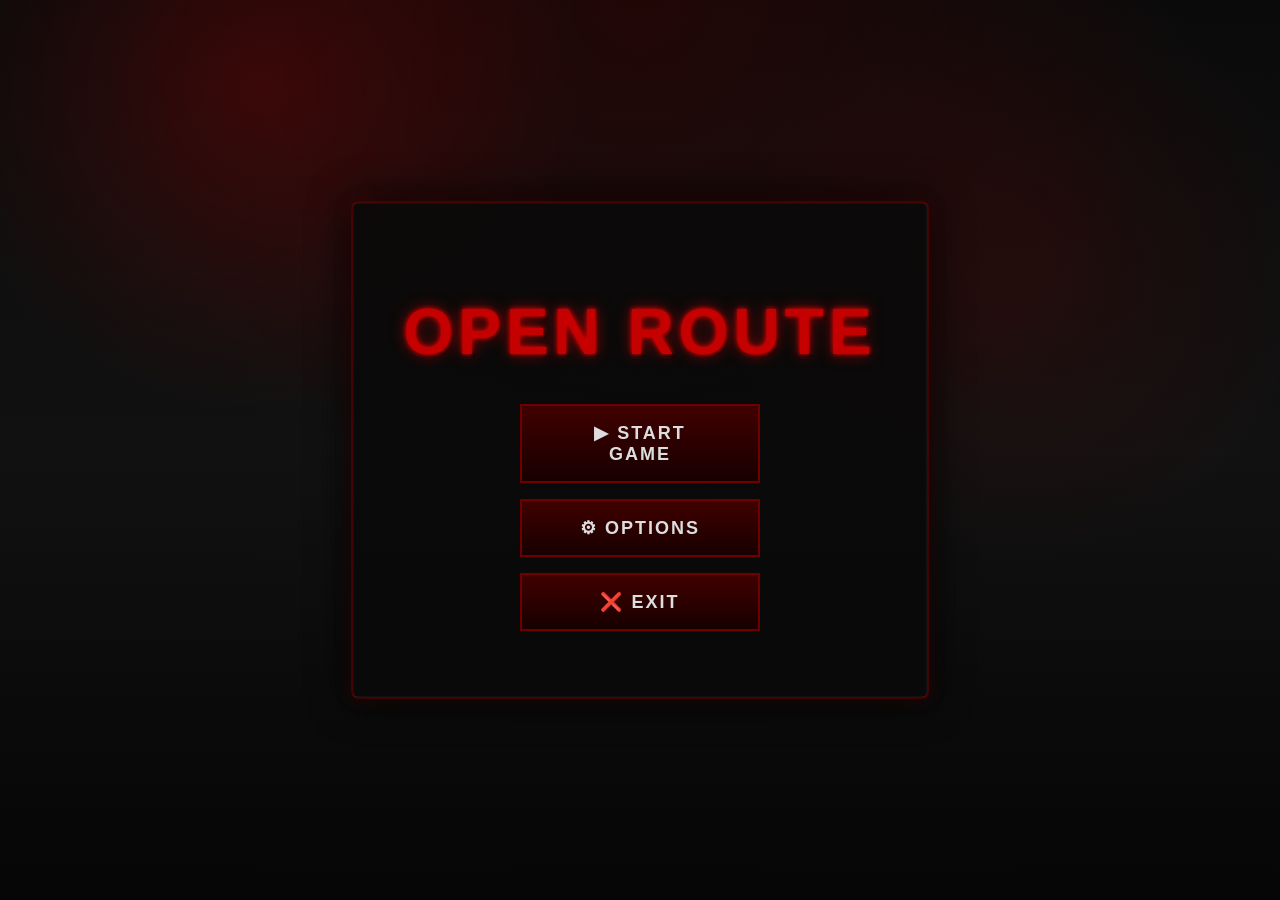
<file: index.html>
<!DOCTYPE html>
<html lang="ro">
<head>
<meta charset="UTF-8">
<title>Open Route Menu</title>
<link rel="stylesheet" href="style.css">
</head>

<body class="menu-page">

<div class="bg"></div>

<div class="menu-card">
    <h1>Open Route</h1>

    <button id="startBtn">▶ Start Game</button>
    <button id="optionsBtn">⚙ Options</button>
    <button>❌ Exit</button>
</div>

<script src="menu.js"></script>
</body>
</html>
</file>
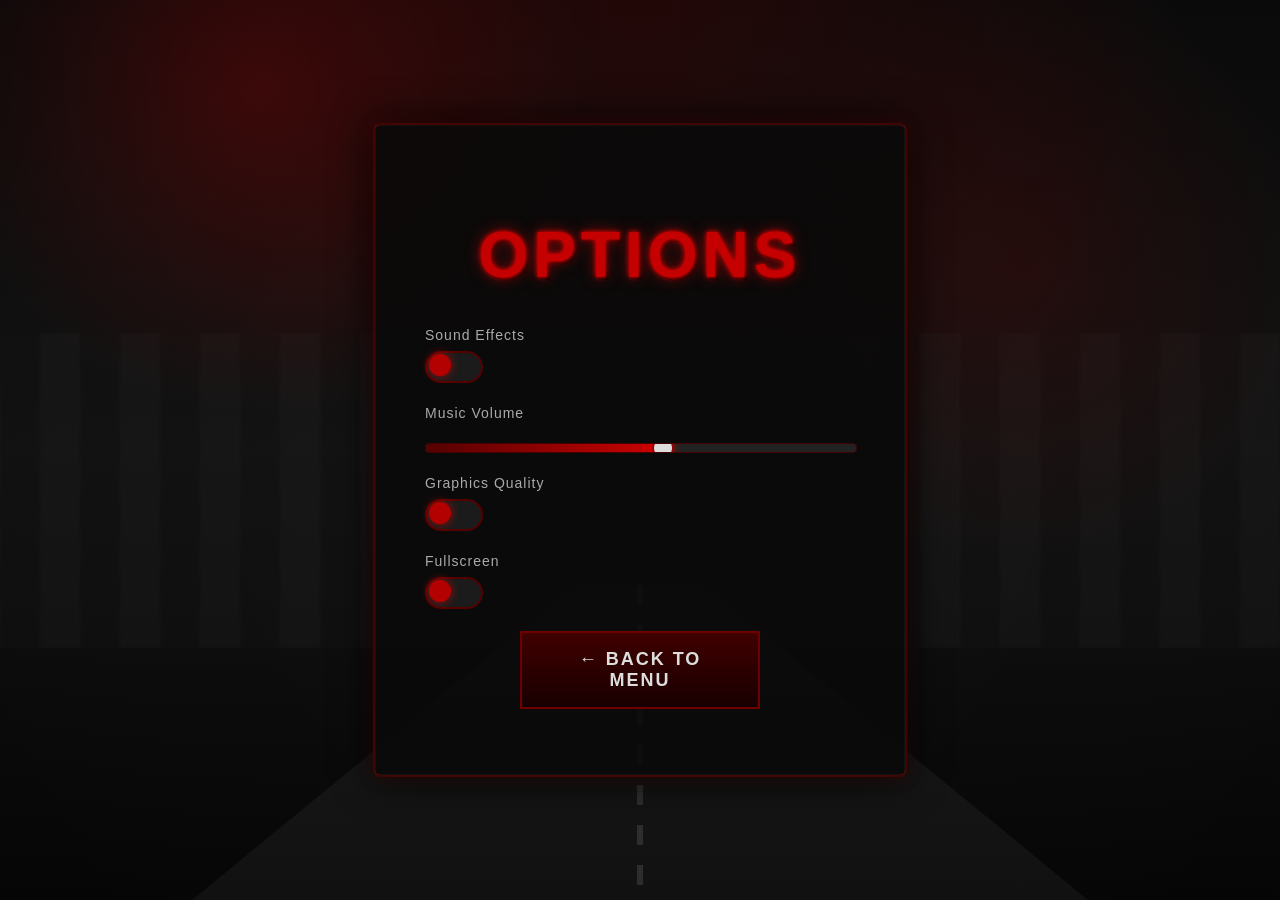
<file: options.html>
<!DOCTYPE html>
<html lang="ro">
<head>
<meta charset="UTF-8">
<title>Open Route - Options</title>
<link rel="stylesheet" href="style.css">
</head>

<body class="options-page">

<div class="city-skyline"></div>
<div class="road"></div>
<div class="lights"></div>

<div class="options-card">
    <h1>Options</h1>

    <div class="option">
        <label>Sound Effects</label>
        <div class="toggle"></div>
    </div>

    <div class="option">
        <label>Music Volume</label>
        <div class="option">

    <div class="slider" id="volumeSlider">
        <div class="slider-track"></div>
        <div class="slider-fill" id="sliderFill"></div>
        <div class="slider-thumb" id="sliderThumb"></div>
    </div>
</div>
    </div>

    <div class="option">
        <label>Graphics Quality</label>
        <div class="toggle"></div>
    </div>

    <div class="option">
        <label>Fullscreen</label>
        <div class="toggle"></div>
    </div>

    <button class="back-btn" onclick="window.location.href='index.html'">
        ← Back to Menu
    </button>
</div>

</body>
</html>
</file>
<file: style.css>
html, body {
    margin: 0;
    padding: 0;
    width: 100%;
    height: 100%;
    font-family: 'Impact', 'Arial Black', sans-serif;
    overflow: hidden;
    background: #050505;
    color: #ddd;
}

.menu-page,
.options-page {
    display: flex;
    justify-content: center;
    align-items: center;
    height: 100vh;
    position: relative;
    overflow: hidden;
    background:
        radial-gradient(circle at top, rgba(70, 0, 0, 0.4), transparent 50%),
        linear-gradient(to bottom, #0a0a0a, #111, #050505);
}

.menu-page::before,
.options-page::before {
    content: "";
    position: absolute;
    inset: 0;
    background:
        repeating-linear-gradient(
            90deg,
            rgba(255,255,255,0.015) 0px,
            rgba(255,255,255,0.015) 2px,
            transparent 2px,
            transparent 4px
        );
    opacity: 0.15;
    pointer-events: none;
}

.menu-page::after,
.options-page::after {
    content: "";
    position: absolute;
    inset: 0;
    background:
        radial-gradient(circle at 20% 10%, rgba(180,0,0,0.25), transparent 25%),
        radial-gradient(circle at 80% 30%, rgba(120,0,0,0.18), transparent 25%);
    pointer-events: none;
}

.city-skyline {
    position: absolute;
    bottom: 28%;
    width: 200%;
    height: 35%;
    background: repeating-linear-gradient(
        to right,
        #111 0px,
        #111 40px,
        #191919 40px,
        #191919 80px
    );
    opacity: 0.5;
    filter: blur(1px);
}

.road {
    position: absolute;
    bottom: 0;
    width: 100%;
    height: 35%;
    background: linear-gradient(to top, #111, #1b1b1b);
    clip-path: polygon(45% 0%, 55% 0%, 85% 100%, 15% 100%);
    z-index: 1;
}

.road::after {
    content: "";
    position: absolute;
    width: 6px;
    height: 100%;
    left: 50%;
    transform: translateX(-50%);
    background: repeating-linear-gradient(
        to bottom,
        #555 0px,
        #555 20px,
        transparent 20px,
        transparent 40px
    );
    opacity: 0.4;
}

.lights {
    position: absolute;
    width: 200%;
    height: 100%;
    background:
        radial-gradient(circle, rgba(255,255,255,0.05), transparent 60%);
    animation: fogMove 12s linear infinite;
    opacity: 0.25;
}

@keyframes fogMove {
    0% { transform: translateX(0); }
    100% { transform: translateX(-20%); }
}

.menu-card,
.options-card {
    position: relative;
    z-index: 10;
    text-align: center;
    padding: 50px;
    border-radius: 8px;
    background: rgba(10, 10, 10, 0.88);
    border: 2px solid rgba(120, 0, 0, 0.5);
    box-shadow:
        0 0 40px rgba(0,0,0,0.9),
        0 0 15px rgba(150,0,0,0.35);
}

.menu-card::before,
.options-card::before {
    content: "";
    position: absolute;
    inset: 0;
    border: 1px solid rgba(255,255,255,0.03);
    pointer-events: none;
}

.menu-card h1,
.options-card h1 {
    font-size: 64px;
    margin-bottom: 35px;
    color: #c40000;
    letter-spacing: 5px;
    text-transform: uppercase;
    text-shadow:
        0 0 5px #ff0000,
        0 0 15px rgba(255,0,0,0.5),
        3px 3px 0 #000;
}

.menu-card button,
.back-btn {
    display: block;
    margin: 16px auto;
    padding: 16px 40px;
    width: 240px;

    background: linear-gradient(to bottom, #400000, #180000);
    border: 2px solid #700000;

    color: #ddd;
    font-size: 18px;
    font-weight: bold;
    letter-spacing: 2px;
    text-transform: uppercase;

    cursor: pointer;
    transition: 0.2s ease;

    position: relative;
    overflow: hidden;
}

.menu-card button::before,
.back-btn::before {
    content: "";
    position: absolute;
    top: 0;
    left: -120%;
    width: 100%;
    height: 100%;
    background: rgba(255,255,255,0.08);
    transform: skewX(-20deg);
    transition: 0.5s;
}

.menu-card button:hover::before,
.back-btn:hover::before {
    left: 120%;
}

.menu-card button:hover,
.back-btn:hover {
    transform: scale(1.05);
    background: linear-gradient(to bottom, #600000, #220000);
    box-shadow:
        0 0 12px rgba(255,0,0,0.5),
        0 0 25px rgba(120,0,0,0.35);
}

.menu-card button:active,
.back-btn:active {
    transform: scale(0.97);
}

.options-card {
    width: 430px;
    color: #ddd;
}

.option {
    margin: 22px 0;
    text-align: left;
}

.option label {
    display: block;
    margin-bottom: 8px;
    font-size: 14px;
    letter-spacing: 1px;
    color: #aaa;
}

.toggle {
    width: 54px;
    height: 28px;
    background: #1b1b1b;
    border: 2px solid #500;
    border-radius: 50px;
    position: relative;
}

.toggle::after {
    content: "";
    width: 22px;
    height: 22px;
    position: absolute;
    top: 1px;
    left: 2px;
    border-radius: 50%;
    background: #b30000;
    box-shadow: 0 0 10px rgba(255,0,0,0.6);
}

.slider {
    position: relative;
    width: 100%;
    height: 8px;
    background: #222;
    border-radius: 4px;
    overflow: hidden;
    border: 1px solid #400;
}

.slider-fill {
    position: absolute;
    height: 100%;
    width: 55%;
    background: linear-gradient(to right, #550000, #cc0000);
    border-radius: 4px;
}

.slider-thumb {
    position: absolute;
    top: 50%;
    left: 55%;
    transform: translate(-50%, -50%);
    width: 18px;
    height: 18px;
    background: #ddd;
    border: 2px solid #900;
    border-radius: 50%;
    cursor: grab;
    box-shadow: 0 0 10px rgba(255,0,0,0.5);
}

@keyframes flicker {
    0% { opacity: 1; }
    2% { opacity: 0.7; }
    4% { opacity: 1; }
    8% { opacity: 0.6; }
    10% { opacity: 1; }
    100% { opacity: 1; }
}

.menu-card h1 {
    animation: flicker 5s infinite;
}
</file>
